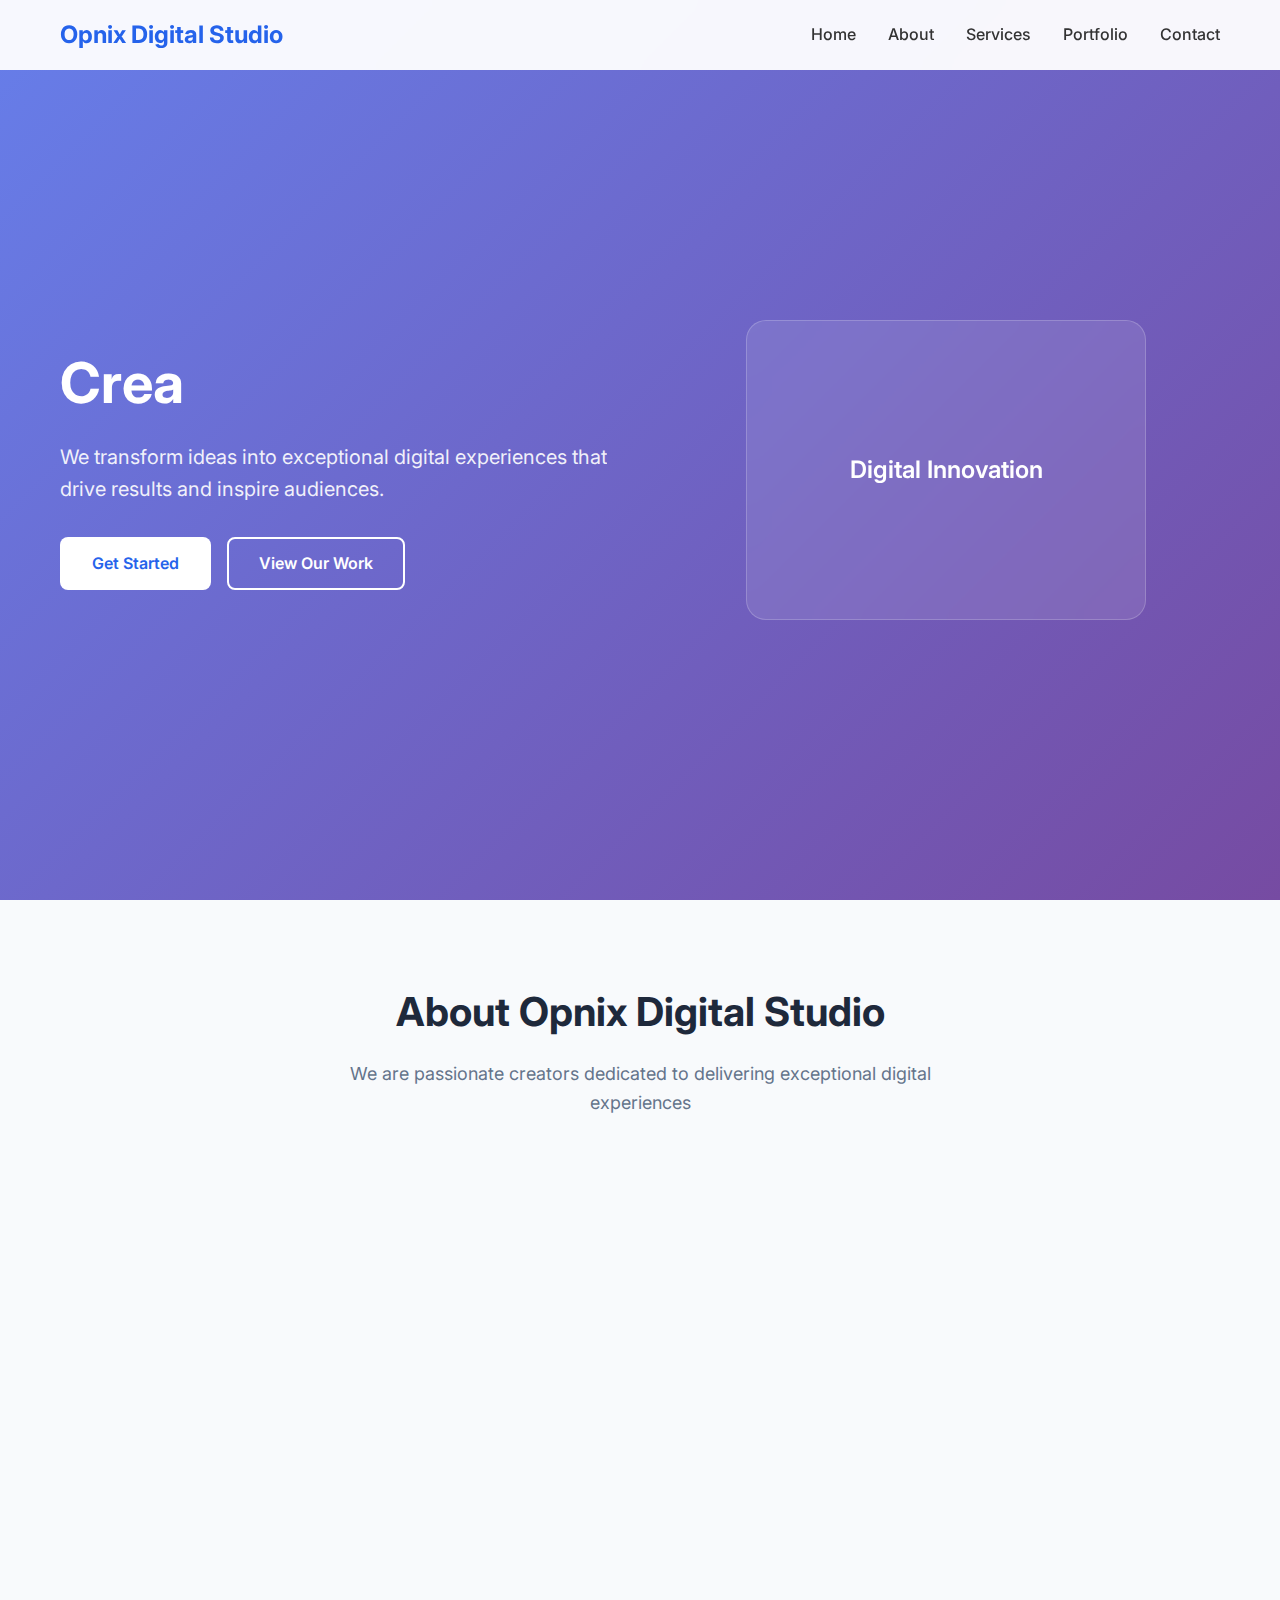
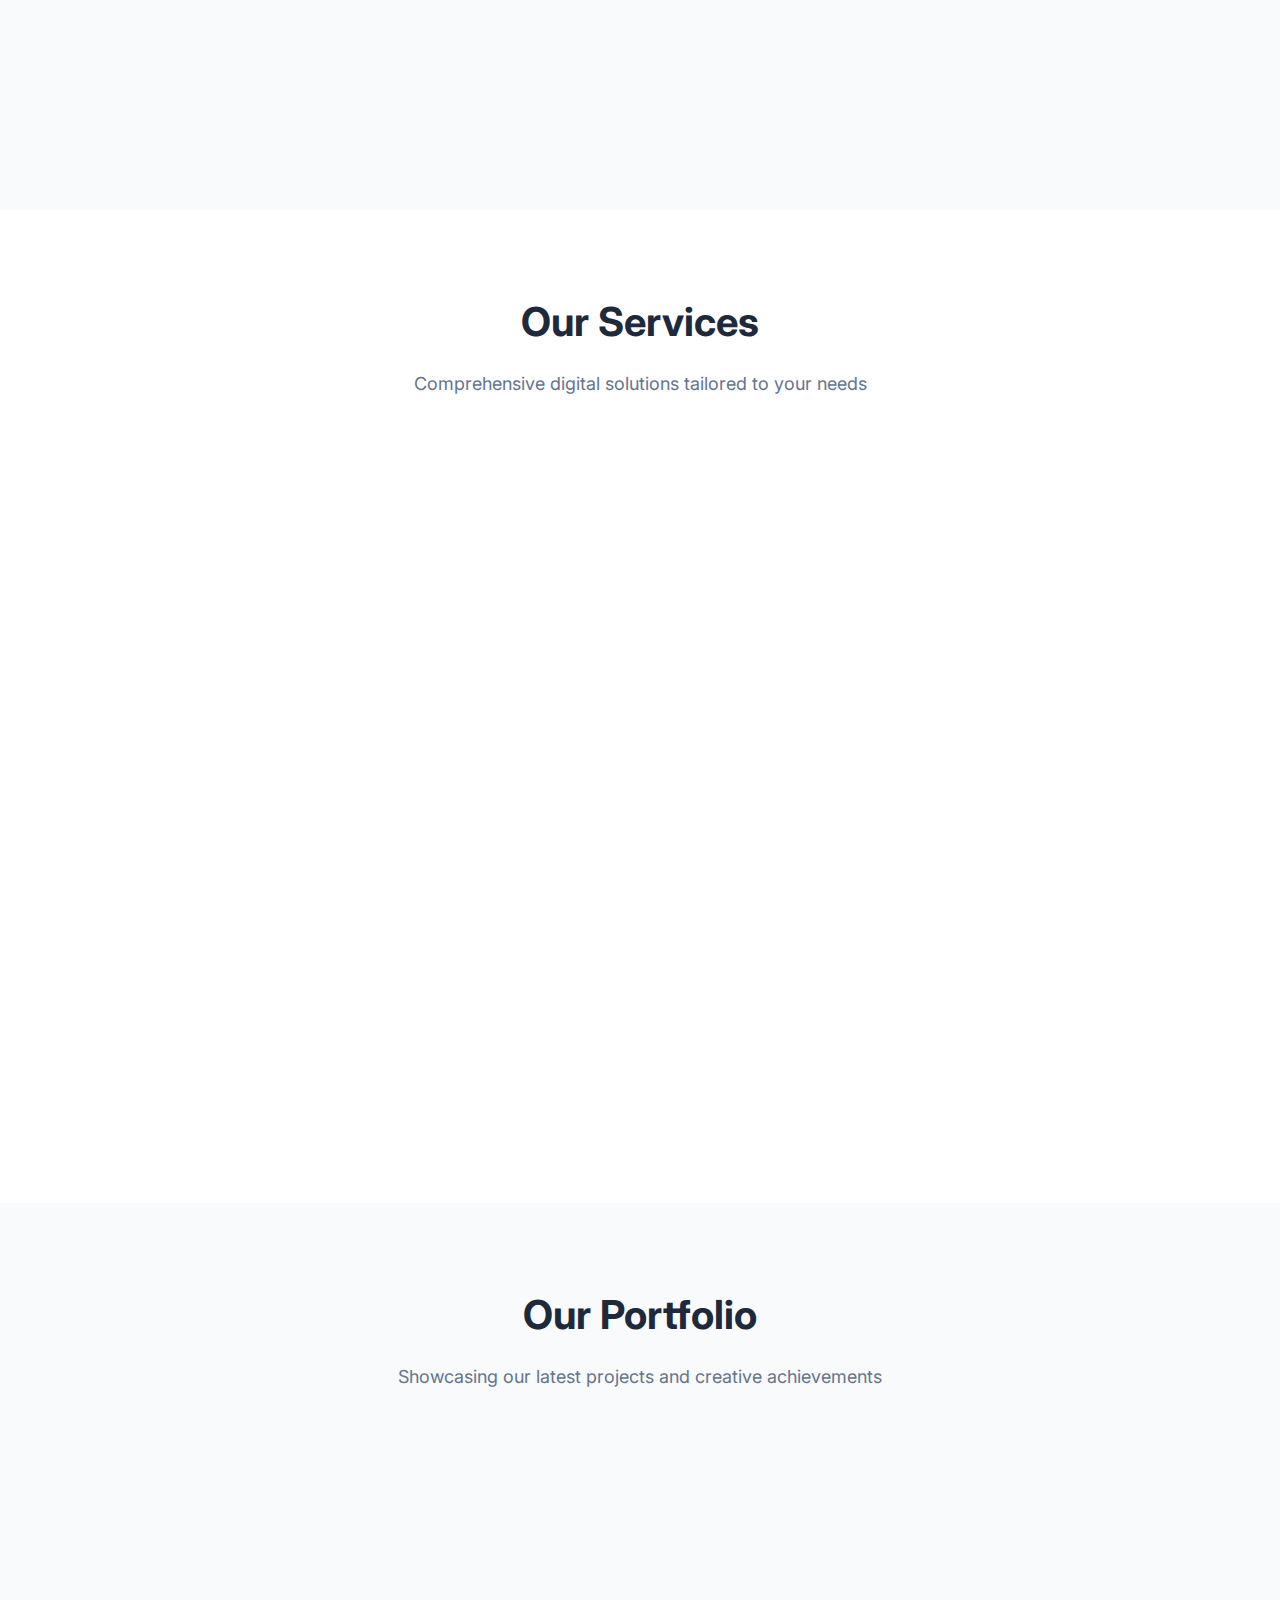
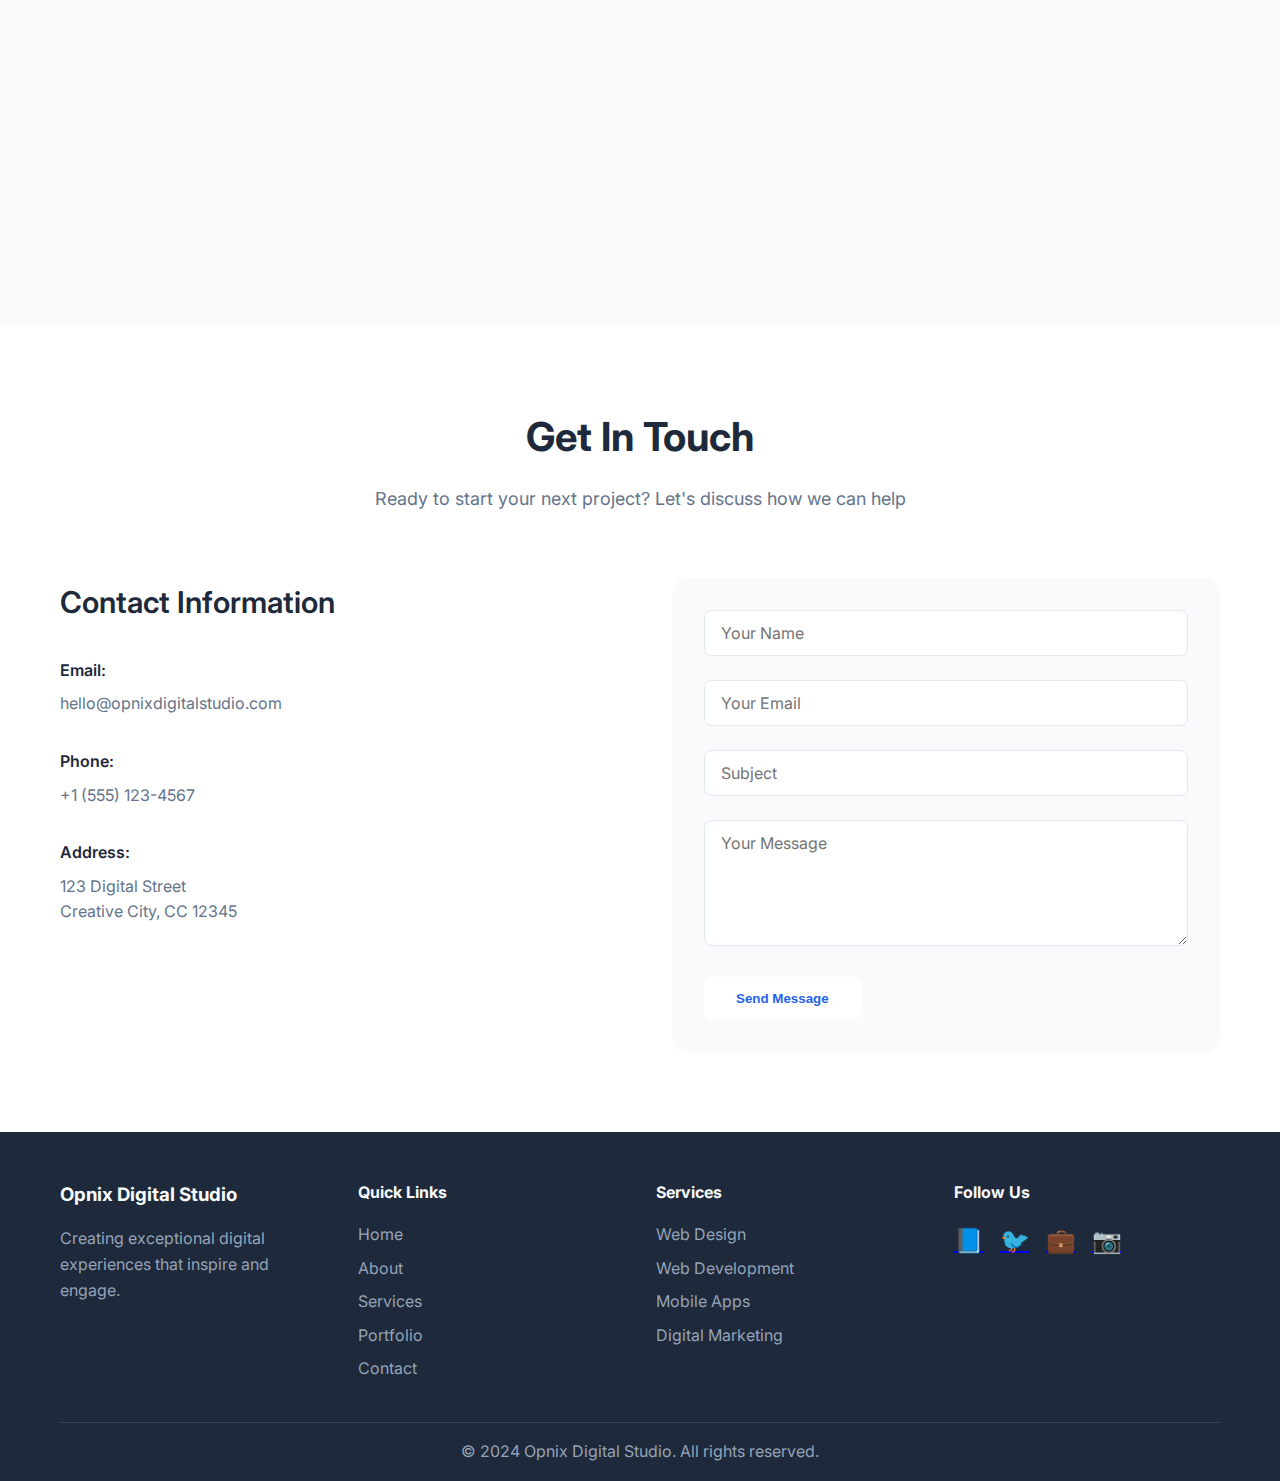
<file: index.html>
<!DOCTYPE html>
<html lang="en">
<head>
    <meta charset="UTF-8">
    <meta name="viewport" content="width=device-width, initial-scale=1.0">
    <title>Opnix Digital Studio - Creative Digital Solutions</title>
    <meta name="description" content="Opnix Digital Studio - Your partner for innovative digital solutions, web development, and creative design services.">
    <link rel="stylesheet" href="styles.css">
    <link rel="icon" type="image/x-icon" href="favicon.ico">
    <link href="https://fonts.googleapis.com/css2?family=Inter:wght@300;400;500;600;700&display=swap" rel="stylesheet">
</head>
<body>
    <!-- Navigation -->
    <nav class="navbar">
        <div class="nav-container">
            <div class="nav-logo">
                <h2>Opnix Digital Studio</h2>
            </div>
            <ul class="nav-menu">
                <li class="nav-item">
                    <a href="#home" class="nav-link">Home</a>
                </li>
                <li class="nav-item">
                    <a href="#about" class="nav-link">About</a>
                </li>
                <li class="nav-item">
                    <a href="#services" class="nav-link">Services</a>
                </li>
                <li class="nav-item">
                    <a href="#portfolio" class="nav-link">Portfolio</a>
                </li>
                <li class="nav-item">
                    <a href="#contact" class="nav-link">Contact</a>
                </li>
            </ul>
            <div class="hamburger">
                <span class="bar"></span>
                <span class="bar"></span>
                <span class="bar"></span>
            </div>
        </div>
    </nav>

    <!-- Hero Section -->
    <section id="home" class="hero">
        <div class="hero-container">
            <div class="hero-content">
                <h1 class="hero-title">Creative Digital Solutions</h1>
                <p class="hero-subtitle">We transform ideas into exceptional digital experiences that drive results and inspire audiences.</p>
                <div class="hero-buttons">
                    <a href="#contact" class="btn btn-primary">Get Started</a>
                    <a href="#portfolio" class="btn btn-secondary">View Our Work</a>
                </div>
            </div>
            <div class="hero-image">
                <div class="hero-placeholder">
                    <span>Digital Innovation</span>
                </div>
            </div>
        </div>
    </section>

    <!-- About Section -->
    <section id="about" class="about">
        <div class="container">
            <div class="section-header">
                <h2>About Opnix Digital Studio</h2>
                <p>We are passionate creators dedicated to delivering exceptional digital experiences</p>
            </div>
            <div class="about-content">
                <div class="about-text">
                    <h3>Our Story</h3>
                    <p>Founded with a vision to bridge creativity and technology, Opnix Digital Studio has been at the forefront of digital innovation. We combine artistic vision with technical expertise to create solutions that not only look stunning but also deliver measurable results.</p>
                    <p>Our team of designers, developers, and strategists work collaboratively to bring your ideas to life, ensuring every project exceeds expectations.</p>
                </div>
                <div class="about-stats">
                    <div class="stat">
                        <h4>50+</h4>
                        <p>Projects Completed</p>
                    </div>
                    <div class="stat">
                        <h4>25+</h4>
                        <p>Happy Clients</p>
                    </div>
                    <div class="stat">
                        <h4>3+</h4>
                        <p>Years Experience</p>
                    </div>
                </div>
            </div>
        </div>
    </section>

    <!-- Services Section -->
    <section id="services" class="services">
        <div class="container">
            <div class="section-header">
                <h2>Our Services</h2>
                <p>Comprehensive digital solutions tailored to your needs</p>
            </div>
            <div class="services-grid">
                <div class="service-card">
                    <div class="service-icon">🎨</div>
                    <h3>Web Design</h3>
                    <p>Custom, responsive websites that captivate your audience and drive conversions.</p>
                </div>
                <div class="service-card">
                    <div class="service-icon">💻</div>
                    <h3>Web Development</h3>
                    <p>Robust, scalable web applications built with cutting-edge technologies.</p>
                </div>
                <div class="service-card">
                    <div class="service-icon">📱</div>
                    <h3>Mobile Apps</h3>
                    <p>Native and cross-platform mobile applications for iOS and Android.</p>
                </div>
                <div class="service-card">
                    <div class="service-icon">🎯</div>
                    <h3>Digital Marketing</h3>
                    <p>Strategic digital marketing campaigns that boost your online presence.</p>
                </div>
                <div class="service-card">
                    <div class="service-icon">🖼️</div>
                    <h3>Brand Identity</h3>
                    <p>Complete brand identity design including logos, colors, and visual guidelines.</p>
                </div>
                <div class="service-card">
                    <div class="service-icon">⚡</div>
                    <h3>Consulting</h3>
                    <p>Expert guidance on digital strategy and technology implementation.</p>
                </div>
            </div>
        </div>
    </section>

    <!-- Portfolio Section -->
    <section id="portfolio" class="portfolio">
        <div class="container">
            <div class="section-header">
                <h2>Our Portfolio</h2>
                <p>Showcasing our latest projects and creative achievements</p>
            </div>
            <div class="portfolio-grid">
                <div class="portfolio-item">
                    <div class="portfolio-image">
                        <div class="portfolio-placeholder">Project 1</div>
                    </div>
                    <div class="portfolio-content">
                        <h3>E-commerce Platform</h3>
                        <p>Modern online store with seamless user experience</p>
                    </div>
                </div>
                <div class="portfolio-item">
                    <div class="portfolio-image">
                        <div class="portfolio-placeholder">Project 2</div>
                    </div>
                    <div class="portfolio-content">
                        <h3>Corporate Website</h3>
                        <p>Professional business website with CMS integration</p>
                    </div>
                </div>
                <div class="portfolio-item">
                    <div class="portfolio-image">
                        <div class="portfolio-placeholder">Project 3</div>
                    </div>
                    <div class="portfolio-content">
                        <h3>Mobile App</h3>
                        <p>Cross-platform mobile application for productivity</p>
                    </div>
                </div>
            </div>
        </div>
    </section>

    <!-- Contact Section -->
    <section id="contact" class="contact">
        <div class="container">
            <div class="section-header">
                <h2>Get In Touch</h2>
                <p>Ready to start your next project? Let's discuss how we can help</p>
            </div>
            <div class="contact-content">
                <div class="contact-info">
                    <h3>Contact Information</h3>
                    <div class="contact-item">
                        <strong>Email:</strong>
                        <p>hello@opnixdigitalstudio.com</p>
                    </div>
                    <div class="contact-item">
                        <strong>Phone:</strong>
                        <p>+1 (555) 123-4567</p>
                    </div>
                    <div class="contact-item">
                        <strong>Address:</strong>
                        <p>123 Digital Street<br>Creative City, CC 12345</p>
                    </div>
                </div>
                <form class="contact-form">
                    <div class="form-group">
                        <input type="text" id="name" name="name" placeholder="Your Name" required>
                    </div>
                    <div class="form-group">
                        <input type="email" id="email" name="email" placeholder="Your Email" required>
                    </div>
                    <div class="form-group">
                        <input type="text" id="subject" name="subject" placeholder="Subject" required>
                    </div>
                    <div class="form-group">
                        <textarea id="message" name="message" placeholder="Your Message" rows="5" required></textarea>
                    </div>
                    <button type="submit" class="btn btn-primary">Send Message</button>
                </form>
            </div>
        </div>
    </section>

    <!-- Footer -->
    <footer class="footer">
        <div class="container">
            <div class="footer-content">
                <div class="footer-section">
                    <h3>Opnix Digital Studio</h3>
                    <p>Creating exceptional digital experiences that inspire and engage.</p>
                </div>
                <div class="footer-section">
                    <h4>Quick Links</h4>
                    <ul>
                        <li><a href="#home">Home</a></li>
                        <li><a href="#about">About</a></li>
                        <li><a href="#services">Services</a></li>
                        <li><a href="#portfolio">Portfolio</a></li>
                        <li><a href="#contact">Contact</a></li>
                    </ul>
                </div>
                <div class="footer-section">
                    <h4>Services</h4>
                    <ul>
                        <li><a href="#services">Web Design</a></li>
                        <li><a href="#services">Web Development</a></li>
                        <li><a href="#services">Mobile Apps</a></li>
                        <li><a href="#services">Digital Marketing</a></li>
                    </ul>
                </div>
                <div class="footer-section">
                    <h4>Follow Us</h4>
                    <div class="social-links">
                        <a href="#" aria-label="Facebook">📘</a>
                        <a href="#" aria-label="Twitter">🐦</a>
                        <a href="#" aria-label="LinkedIn">💼</a>
                        <a href="#" aria-label="Instagram">📷</a>
                    </div>
                </div>
            </div>
            <div class="footer-bottom">
                <p>&copy; 2024 Opnix Digital Studio. All rights reserved.</p>
            </div>
        </div>
    </footer>

    <script src="script.js"></script>
</body>
</html>
</file>
<file: styles.css>
/* Reset and Base Styles */
* {
    margin: 0;
    padding: 0;
    box-sizing: border-box;
}

html {
    scroll-behavior: smooth;
}

body {
    font-family: 'Inter', sans-serif;
    line-height: 1.6;
    color: #333;
    background-color: #fff;
}

.container {
    max-width: 1200px;
    margin: 0 auto;
    padding: 0 20px;
}

/* Navigation */
.navbar {
    position: fixed;
    top: 0;
    width: 100%;
    background: rgba(255, 255, 255, 0.95);
    backdrop-filter: blur(10px);
    z-index: 1000;
    padding: 1rem 0;
    transition: all 0.3s ease;
}

.nav-container {
    max-width: 1200px;
    margin: 0 auto;
    padding: 0 20px;
    display: flex;
    justify-content: space-between;
    align-items: center;
}

.nav-logo h2 {
    color: #2563eb;
    font-weight: 700;
    font-size: 1.5rem;
}

.nav-menu {
    display: flex;
    list-style: none;
    gap: 2rem;
}

.nav-link {
    text-decoration: none;
    color: #333;
    font-weight: 500;
    transition: color 0.3s ease;
}

.nav-link:hover {
    color: #2563eb;
}

.hamburger {
    display: none;
    flex-direction: column;
    cursor: pointer;
}

.bar {
    width: 25px;
    height: 3px;
    background-color: #333;
    margin: 3px 0;
    transition: 0.3s;
}

/* Hero Section */
.hero {
    padding: 120px 0 80px;
    background: linear-gradient(135deg, #667eea 0%, #764ba2 100%);
    color: white;
    min-height: 100vh;
    display: flex;
    align-items: center;
}

.hero-container {
    max-width: 1200px;
    margin: 0 auto;
    padding: 0 20px;
    display: grid;
    grid-template-columns: 1fr 1fr;
    gap: 4rem;
    align-items: center;
}

.hero-title {
    font-size: 3.5rem;
    font-weight: 700;
    margin-bottom: 1.5rem;
    line-height: 1.2;
}

.hero-subtitle {
    font-size: 1.25rem;
    margin-bottom: 2rem;
    opacity: 0.9;
    line-height: 1.6;
}

.hero-buttons {
    display: flex;
    gap: 1rem;
}

.btn {
    padding: 12px 30px;
    border-radius: 8px;
    text-decoration: none;
    font-weight: 600;
    transition: all 0.3s ease;
    display: inline-block;
    border: 2px solid transparent;
}

.btn-primary {
    background-color: #fff;
    color: #2563eb;
}

.btn-primary:hover {
    background-color: #f8fafc;
    transform: translateY(-2px);
}

.btn-secondary {
    background-color: transparent;
    color: #fff;
    border-color: #fff;
}

.btn-secondary:hover {
    background-color: #fff;
    color: #2563eb;
    transform: translateY(-2px);
}

.hero-image {
    display: flex;
    justify-content: center;
    align-items: center;
}

.hero-placeholder {
    width: 400px;
    height: 300px;
    background: rgba(255, 255, 255, 0.1);
    border-radius: 20px;
    display: flex;
    align-items: center;
    justify-content: center;
    font-size: 1.5rem;
    font-weight: 600;
    backdrop-filter: blur(10px);
    border: 1px solid rgba(255, 255, 255, 0.2);
}

/* Section Headers */
.section-header {
    text-align: center;
    margin-bottom: 4rem;
}

.section-header h2 {
    font-size: 2.5rem;
    font-weight: 700;
    color: #1e293b;
    margin-bottom: 1rem;
}

.section-header p {
    font-size: 1.125rem;
    color: #64748b;
    max-width: 600px;
    margin: 0 auto;
}

/* About Section */
.about {
    padding: 80px 0;
    background-color: #f8fafc;
}

.about-content {
    display: grid;
    grid-template-columns: 2fr 1fr;
    gap: 4rem;
    align-items: center;
}

.about-text h3 {
    font-size: 1.875rem;
    font-weight: 600;
    color: #1e293b;
    margin-bottom: 1.5rem;
}

.about-text p {
    font-size: 1.125rem;
    color: #64748b;
    margin-bottom: 1.5rem;
    line-height: 1.7;
}

.about-stats {
    display: flex;
    flex-direction: column;
    gap: 2rem;
}

.stat {
    text-align: center;
    padding: 2rem;
    background: white;
    border-radius: 12px;
    box-shadow: 0 4px 6px -1px rgba(0, 0, 0, 0.1);
}

.stat h4 {
    font-size: 2.5rem;
    font-weight: 700;
    color: #2563eb;
    margin-bottom: 0.5rem;
}

.stat p {
    color: #64748b;
    font-weight: 500;
}

/* Services Section */
.services {
    padding: 80px 0;
}

.services-grid {
    display: grid;
    grid-template-columns: repeat(auto-fit, minmax(300px, 1fr));
    gap: 2rem;
}

.service-card {
    background: white;
    padding: 2.5rem;
    border-radius: 16px;
    text-align: center;
    box-shadow: 0 4px 6px -1px rgba(0, 0, 0, 0.1);
    transition: all 0.3s ease;
    border: 1px solid #e2e8f0;
}

.service-card:hover {
    transform: translateY(-8px);
    box-shadow: 0 20px 25px -5px rgba(0, 0, 0, 0.1);
}

.service-icon {
    font-size: 3rem;
    margin-bottom: 1.5rem;
}

.service-card h3 {
    font-size: 1.5rem;
    font-weight: 600;
    color: #1e293b;
    margin-bottom: 1rem;
}

.service-card p {
    color: #64748b;
    line-height: 1.6;
}

/* Portfolio Section */
.portfolio {
    padding: 80px 0;
    background-color: #f8fafc;
}

.portfolio-grid {
    display: grid;
    grid-template-columns: repeat(auto-fit, minmax(350px, 1fr));
    gap: 2rem;
}

.portfolio-item {
    background: white;
    border-radius: 16px;
    overflow: hidden;
    box-shadow: 0 4px 6px -1px rgba(0, 0, 0, 0.1);
    transition: all 0.3s ease;
}

.portfolio-item:hover {
    transform: translateY(-8px);
    box-shadow: 0 20px 25px -5px rgba(0, 0, 0, 0.1);
}

.portfolio-image {
    height: 250px;
    overflow: hidden;
}

.portfolio-placeholder {
    width: 100%;
    height: 100%;
    background: linear-gradient(135deg, #667eea 0%, #764ba2 100%);
    display: flex;
    align-items: center;
    justify-content: center;
    color: white;
    font-size: 1.25rem;
    font-weight: 600;
}

.portfolio-content {
    padding: 1.5rem;
}

.portfolio-content h3 {
    font-size: 1.25rem;
    font-weight: 600;
    color: #1e293b;
    margin-bottom: 0.5rem;
}

.portfolio-content p {
    color: #64748b;
}

/* Contact Section */
.contact {
    padding: 80px 0;
}

.contact-content {
    display: grid;
    grid-template-columns: 1fr 1fr;
    gap: 4rem;
}

.contact-info h3 {
    font-size: 1.875rem;
    font-weight: 600;
    color: #1e293b;
    margin-bottom: 2rem;
}

.contact-item {
    margin-bottom: 2rem;
}

.contact-item strong {
    color: #1e293b;
    font-weight: 600;
    display: block;
    margin-bottom: 0.5rem;
}

.contact-item p {
    color: #64748b;
    line-height: 1.6;
}

.contact-form {
    background: #f8fafc;
    padding: 2rem;
    border-radius: 16px;
}

.form-group {
    margin-bottom: 1.5rem;
}

.form-group input,
.form-group textarea {
    width: 100%;
    padding: 12px 16px;
    border: 1px solid #e2e8f0;
    border-radius: 8px;
    font-size: 1rem;
    transition: border-color 0.3s ease;
    font-family: inherit;
}

.form-group input:focus,
.form-group textarea:focus {
    outline: none;
    border-color: #2563eb;
    box-shadow: 0 0 0 3px rgba(37, 99, 235, 0.1);
}

.form-group textarea {
    resize: vertical;
    min-height: 120px;
}

/* Footer */
.footer {
    background-color: #1e293b;
    color: white;
    padding: 3rem 0 1rem;
}

.footer-content {
    display: grid;
    grid-template-columns: repeat(auto-fit, minmax(250px, 1fr));
    gap: 2rem;
    margin-bottom: 2rem;
}

.footer-section h3,
.footer-section h4 {
    margin-bottom: 1rem;
    color: #f8fafc;
}

.footer-section p {
    color: #94a3b8;
    line-height: 1.6;
}

.footer-section ul {
    list-style: none;
}

.footer-section ul li {
    margin-bottom: 0.5rem;
}

.footer-section ul li a {
    color: #94a3b8;
    text-decoration: none;
    transition: color 0.3s ease;
}

.footer-section ul li a:hover {
    color: #2563eb;
}

.social-links {
    display: flex;
    gap: 1rem;
}

.social-links a {
    display: inline-block;
    font-size: 1.5rem;
    transition: transform 0.3s ease;
}

.social-links a:hover {
    transform: scale(1.2);
}

.footer-bottom {
    border-top: 1px solid #334155;
    padding-top: 1rem;
    text-align: center;
}

.footer-bottom p {
    color: #94a3b8;
}

/* Responsive Design */
@media (max-width: 768px) {
    .hamburger {
        display: flex;
    }

    .nav-menu {
        position: fixed;
        left: -100%;
        top: 70px;
        flex-direction: column;
        background-color: white;
        width: 100%;
        text-align: center;
        transition: 0.3s;
        box-shadow: 0 10px 27px rgba(0, 0, 0, 0.05);
        padding: 2rem 0;
    }

    .nav-menu.active {
        left: 0;
    }

    .nav-menu li {
        margin: 1rem 0;
    }

    .hero-container {
        grid-template-columns: 1fr;
        text-align: center;
        gap: 2rem;
    }

    .hero-title {
        font-size: 2.5rem;
    }

    .hero-buttons {
        justify-content: center;
        flex-wrap: wrap;
    }

    .about-content {
        grid-template-columns: 1fr;
        gap: 2rem;
    }

    .about-stats {
        flex-direction: row;
        justify-content: space-around;
    }

    .contact-content {
        grid-template-columns: 1fr;
        gap: 2rem;
    }

    .footer-content {
        grid-template-columns: 1fr;
        text-align: center;
    }

    .social-links {
        justify-content: center;
    }
}

@media (max-width: 480px) {
    .hero-title {
        font-size: 2rem;
    }

    .section-header h2 {
        font-size: 2rem;
    }

    .services-grid {
        grid-template-columns: 1fr;
    }

    .portfolio-grid {
        grid-template-columns: 1fr;
    }

    .about-stats {
        flex-direction: column;
    }
}

/* Animation Classes */
.fade-in {
    opacity: 0;
    transform: translateY(30px);
    transition: all 0.6s ease;
}

.fade-in.visible {
    opacity: 1;
    transform: translateY(0);
}

/* Loading Animation */
@keyframes pulse {
    0%, 100% {
        opacity: 1;
    }
    50% {
        opacity: 0.5;
    }
}

.loading {
    animation: pulse 2s infinite;
}
</file>
